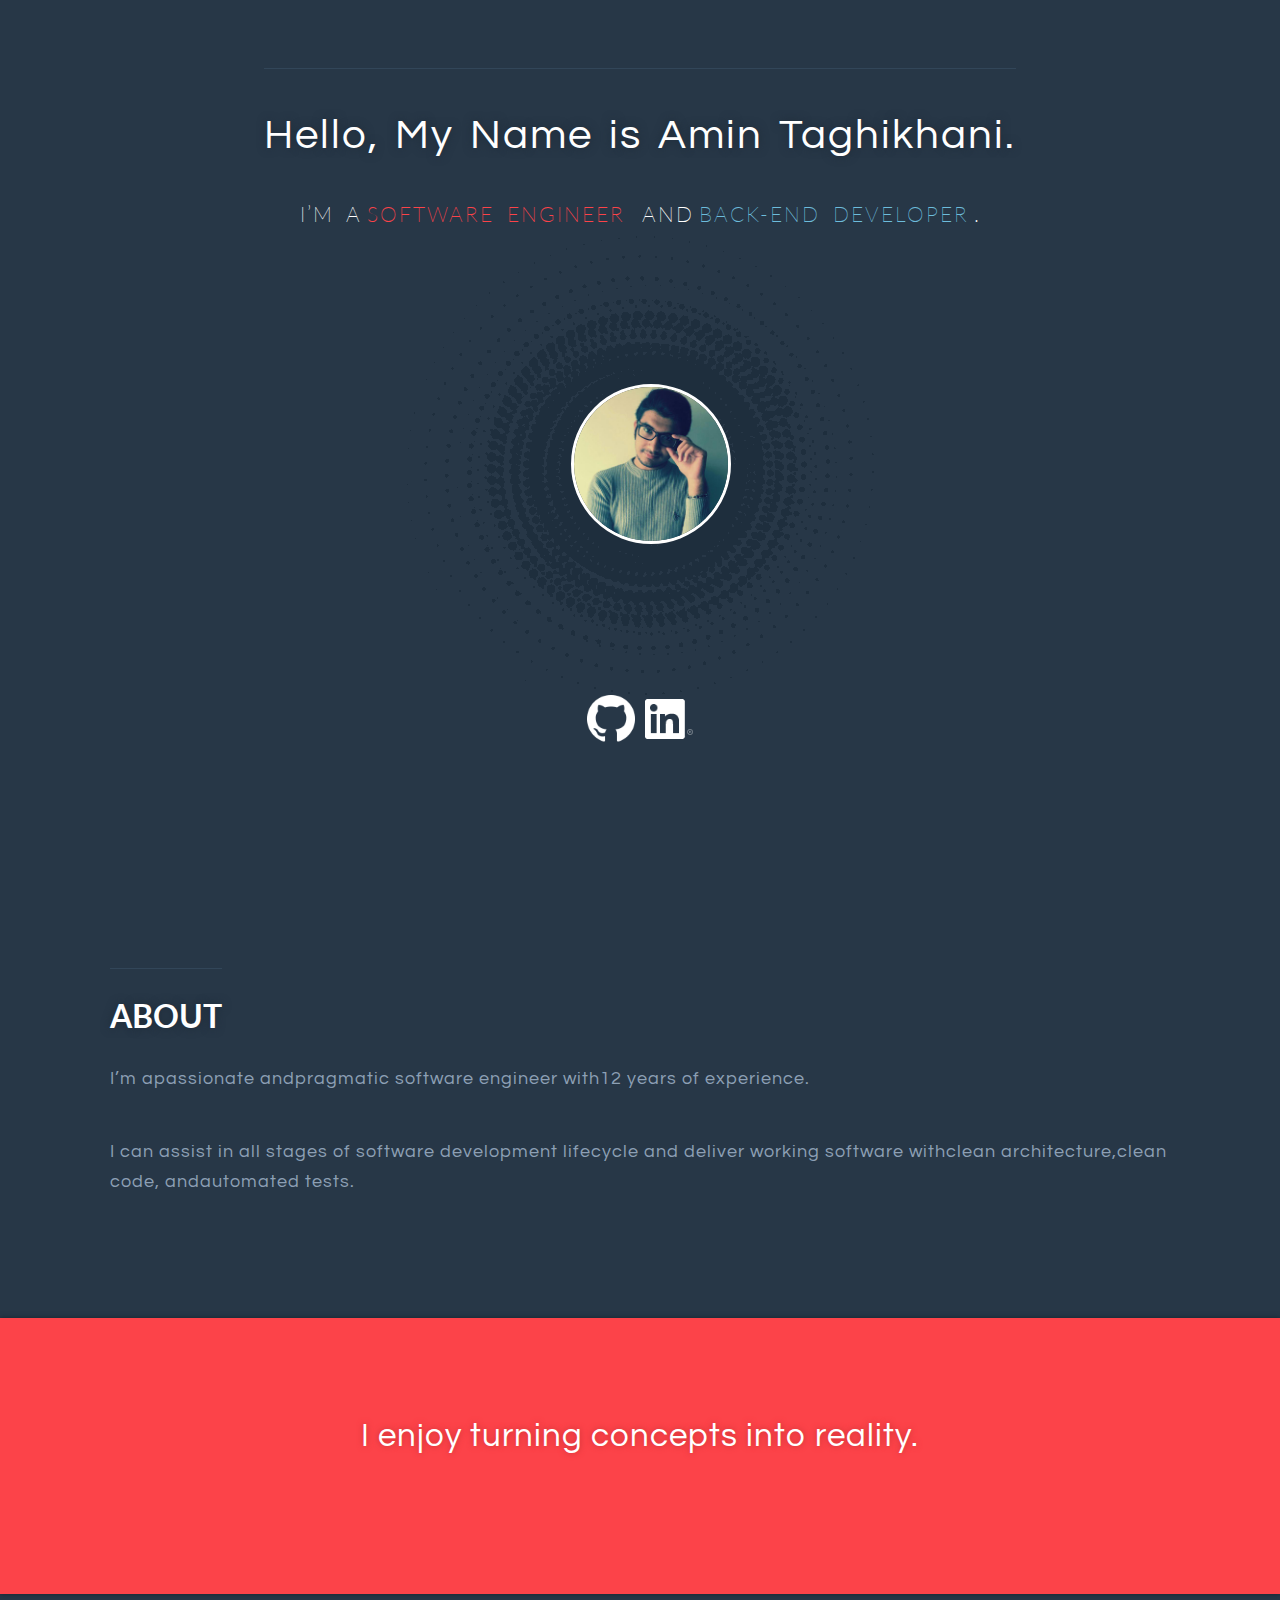
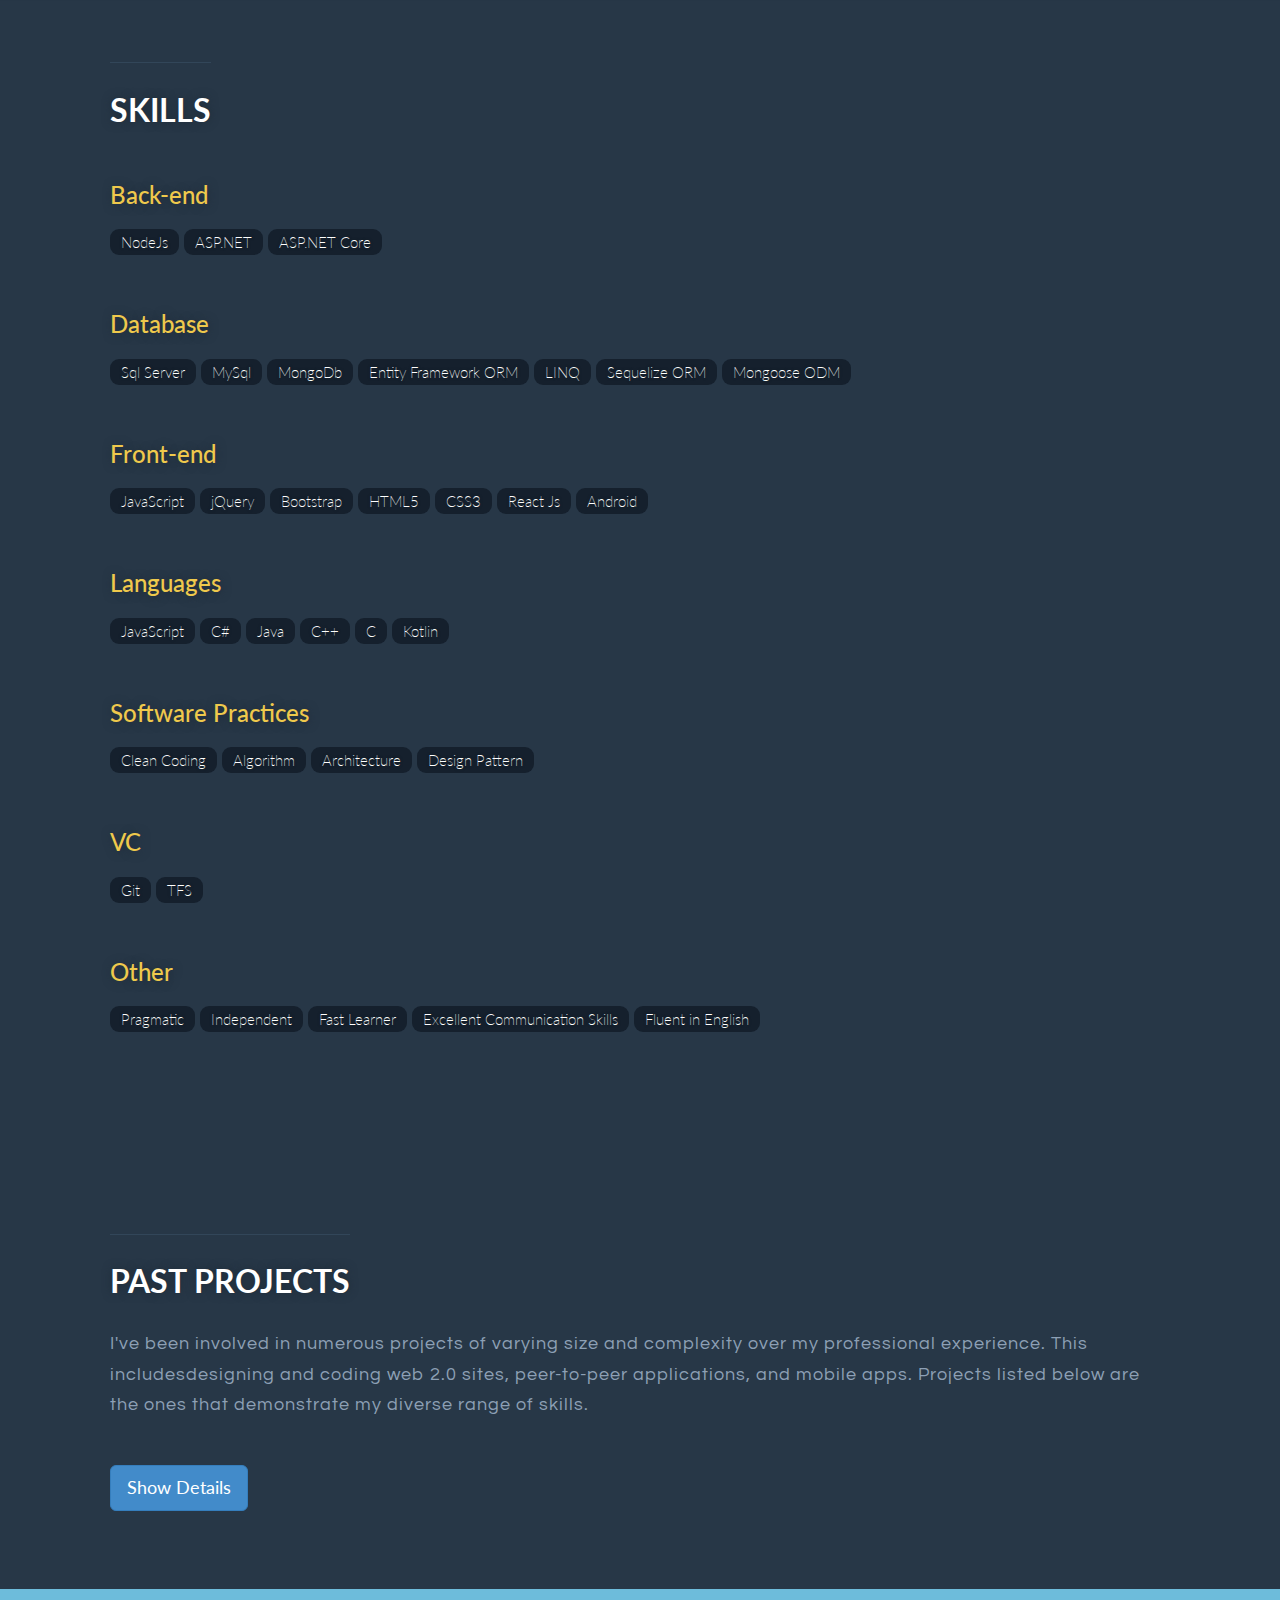
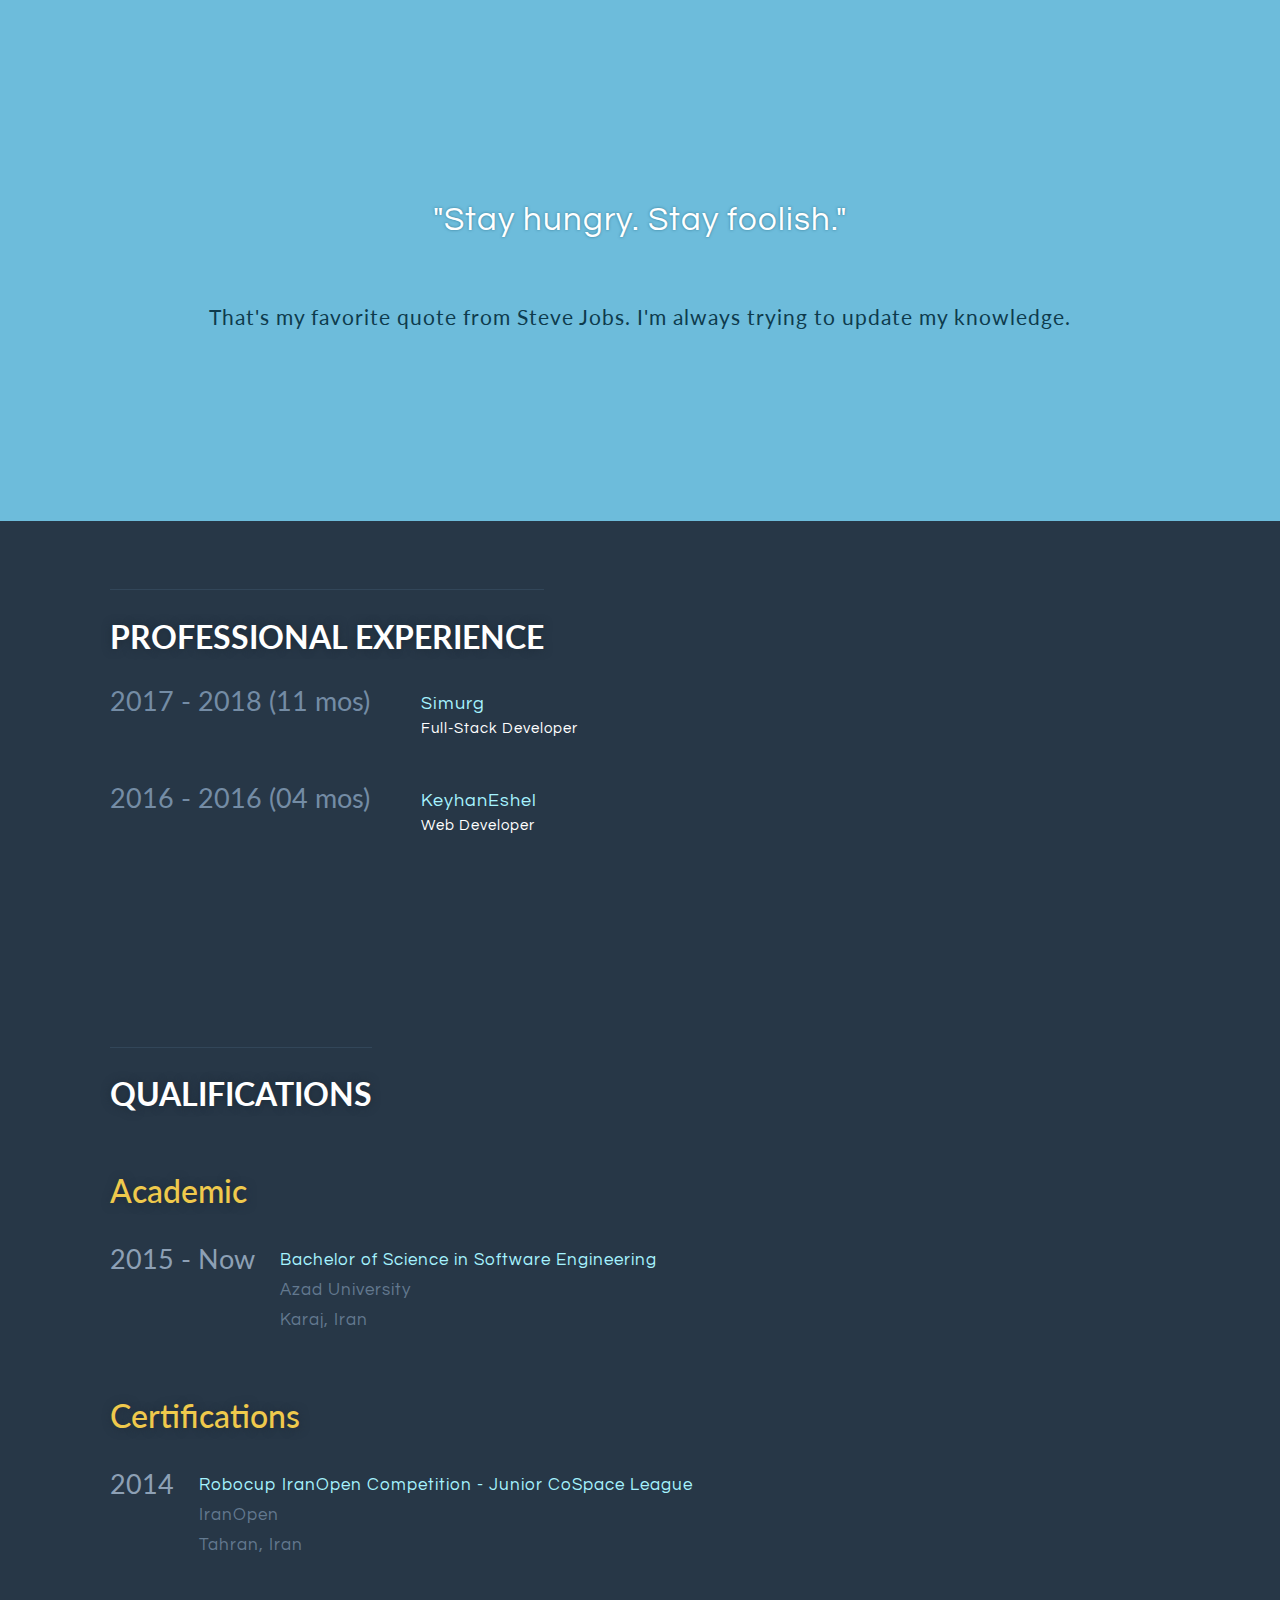
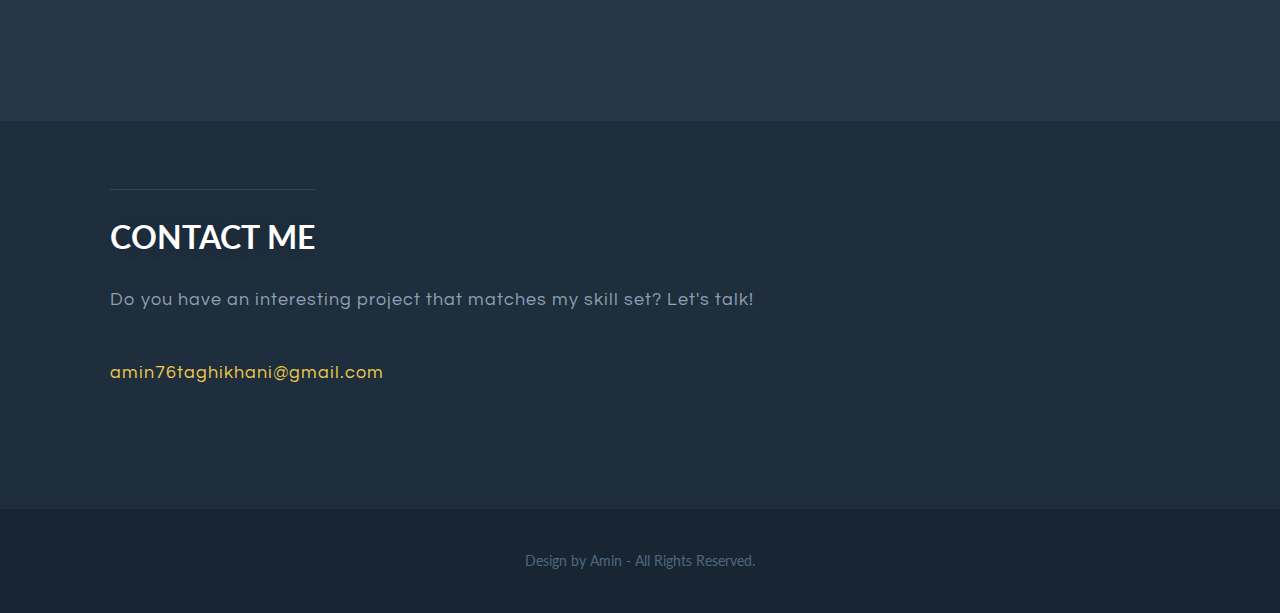
<file: index.html>
<!doctype html>
<html lang="en">

<head>
    <meta charset="utf-8" />
    <meta http-equiv="X-UA-Compatible" content="IE=edge" />
    <meta name="viewport" content="width=device-width,initial-scale=1" />
    <meta name="description" content="Amin Taghikhani's Personal Home Page" />
    <meta name="author" content="Amin Taghikhani" />
    <meta property="og:image" content="http://mynameisamin.com/favicon.png" />
    <meta property="og:title" content="Amin Taghikhani's Personal Home Page." />
    <meta property="og:site_name" content="My Name is Amin Taghikhani." />
    <meta property="og:type" content="website" />
    <meta name="keywords" content="Amin,Taghikhani,Amin Taghikhani,Software Engineer,Full-Stack,Developer,Full-Stack Developer,mynameisamin,my name is amin taghikhani" />
    <meta name="theme-color" content="#000000">
    <title>My Name is Amin - Amin Taghikhani's Personal Home Page</title>
    <link href="https://fonts.googleapis.com/css?family=Lato|Questrial" rel="stylesheet">
    <link href="styles/bootstrap.min.css" rel="stylesheet" />
    <link href="styles/navbar-fixed-top.css" rel="stylesheet" />
    <link href="styles/theme.css" rel="stylesheet" />
    <link href="styles/animate-custom.css" rel="stylesheet" />
    <link rel="shortcut icon" href="images/favicon.png" type="image/x-icon">
    <link rel="manifest" href="manifest.json">
    <title>React App</title>
</head>

<body><noscript>You need to enable JavaScript to run this app.</noscript>
    <div id="root"></div>
    <footer>Design by Amin - All Rights Reserved.</footer>
    <script src="https://code.jquery.com/jquery-1.10.2.min.js"></script>
    <script src="scripts/bootstrap.min.js"></script>
    <script>
        $(document).ready(function () {
            $("#toggle-past-projects").click(function () {
                var e = $("#past-projects");
                e.hasClass("hide") ? ($(this).text("Hide Details"), e.removeClass("hide").hide().fadeIn()) :
                    ($(this).text("Show Details"), e.addClass("hide"))
            })
        })
    </script>
    <script type="text/javascript" src="static/js/main.6c22db43.js"></script>
</body>

</html>
</file>
<file: styles/navbar-fixed-top.css>
body {
  min-height: 2000px;
}

.navbar-static-top {
  margin-bottom: 19px;
}
</file>
<file: styles/theme.css>
body {
	background: #273747;
	color: #63798F;
}

h1 {
	color: #fff;
	font-family: Lato, Arial, Helvetica, sans-serif;
}

h2 {
	color: #EFC94C;
	font-family: Lato, Arial, Helvetica, sans-serif;
	font-size: 1.5em;
	margin: 1em 0;
	text-shadow: 1px 1px 10px #1F2B38;
}

p {
	color: #8da0b5;
	font-family: 'Questrial', helvetica, arial, sans-serif;
	font-size: 0.85em;
	line-height: 1.7em;
	letter-spacing: 1px;
	margin-bottom: 2.4em;
}

p::selection {
    background: #fff;
    color: #262E31;
}

p::-moz-selection {
   background: #fff;
   color: #262E31;
}

a {
	color: #EFC94C;
	transition: color .25s ease-in-out;
	-webkit-transition: color .25s ease-in-out;
}

a:hover {
	color: #fff;
}

em {
	/*color: #ADC5DE;*/
	font-style: normal;
}

blockquote {
	margin-bottom: 3em;
}

blockquote cite {
	color: #6DBCDB;
	font-family: Questrial, Arial, Helvetica, sans-serif;
	font-size: 0.8em;
	letter-spacing: 1px;
}

footer {
	background: #182633;
	color: #4F6880;
	font-family: Lato, Arial, Helvetica, sans-serif;
	padding: 3em;
	text-align: center;
	text-shadow: none;	
}


/* Navbar
--------------------------------------------------------*/

.navbar-inverse {
	background-color: #273747;
	border-color: #273747;
}

.navbar-inverse .navbar-collapse, .navbar-inverse .navbar-form {
	border-color: #273747;
}

.nav > li > a {
	color: #43586E;
	font-family: 'Museo Sans W01 500';
	text-transform: uppercase;
}

.navbar-inverse .navbar-nav > li > a {
	color: #67819C;
	transition: color .25s ease-in-out;
	-webkit-transition: color .25s ease-in-out;
}


/* Buttons
--------------------------------------------------------*/

.btn {
	font-family: Lato, Arial, Helvetica, sans-serif;
}



/* Jumbotron Styles 
--------------------------------------------------------*/


.jumbotron {
	background: inherit;
}

.jumbotron h1 {
	border-top: 1px solid #324659;
	color: #fff;
	display: inline-block;
	font-size: 1.5em;
	font-weight: bold;
	margin-bottom: 1.5em;
	padding-top: 1em;
	text-shadow: 0 0 10px #1D2A36;
	text-transform: uppercase;
}

.jumbotron p {
	line-height: 1.7;
}

/* Spices
--------------------------------------------------------*/


.spice {
	font-size: 0.9em;
	padding: 6em 2em;
	text-align: center;
}

.spice-big {
	padding: 15em 2em;
}

.spice h1 {
	color: #fff;
	font-family: 'Questrial', helvetica, arial, sans-serif;
	font-size: 3.1em;
	font-weight: 300;
	letter-spacing: 1px;
	margin-bottom: 1.8em;
}

.spice p {
	font-size: 1.7em;
	font-family: Lato, arial, sans-serif;
	width: 80%;
	margin: auto;
}

.spice-primary {
	background: #FC4349;
	box-shadow: 0 0 5px #162330;
}

.spice-primary h1 {
	text-shadow: 0 0 6px #C93035;
}

.spice-primary p {
	color: #73292B;
}

.spice-secondary {
	background: #6DBCDB;
}

.spice-secondary h1 {
	text-shadow: 0 0 3px #387C96;
}

.spice-secondary p {
	color: #0E3B4D;
}


/* Tags
--------------------------------------------------------*/

ul.tags {
	padding-left: 0;
}

ul.tags, ul.tags li {
	list-style: none;
}

ul.tags li {
	background: #15202d;	
	border-radius: 9px;
	color: #fff;
	display: inline;
	font-size: 0.7em;
	font-family: Lato, Arial, Helvetica, sans-serif;
	padding: 4px 11px;
	text-shadow: 0 0 3px #111C26;
	margin-right: 5px;
}


/* Text highlighters
--------------------------------------------------------*/
 
.text-highlight-primary {
    color: #FC4349;
}

.text-highlight-secondary {
	color: #6DBCDB;
}


/* Section Hello 
--------------------------------------------------------*/
#section-hello{
	height: 100vh;
}
#section-hello, #section-hello h1 {
	color: #fff;
	font-family: 'Questrial', helvetica, arial, sans-serif;	
	font-size: 2em;
	font-weight: 300;
	letter-spacing: 2px;
	line-height: 50px;
	text-align: center;
	text-transform: uppercase;
	word-spacing: 5px;
}

#section-hello h1 {
	margin-bottom: 30px;
	text-transform: none;
}

#section-hello #description {
	font-family: Lato, Arial, Helvetica, sans-serif;
	word-spacing: 9px;
	-webkit-animation-delay: 1s;
	-moz-animation-delay: 1s;
	-o-animation-delay: 1s;
	-ms-animation-delay: 1s;
}
#section-hello #description span{
	margin-right: 5px;
	margin-left: 5px;
}
#section-hello #img-placeholder {
	background-image: url("../images/img-bg.png");
	background-repeat: no-repeat;
	background-position-x: center;
	width: auto;
	height: 459px;
	text-align: center;
	padding-top: 90px;
	padding-left: 21px;
	margin: 0 auto;
	z-index: 0;
}

#section-hello img {
	border: 3px solid #fff;
	border-radius: 200px;
	margin: 58px 0;
}

.socialMedia{
	list-style-type: none;
	width:120px;
    padding: 0px;
    margin: 0px;
    margin: auto;
}
.socialMedia>li{
    list-style-type: none;
	display: inline-block;
    width:48px;
    height:48px;
    background-size: contain;
    background-position: center;
	background-repeat: no-repeat;
	margin-right: 5px;
	margin-left: 5px;
}
.socialMedia>li>a{
    display: block;
    width:100%;
    height:100%;
    text-decoration: none;
}
.socialMedia .github{
	background-image: url('../images/github.png');
}
.socialMedia .linkedin{
	background-image: url('../images/linkedin.png');
}

/* Skills 
--------------------------------------------------------*/

#section-skills h2 {
	font-size: 1.15em;
	margin-bottom: 0;
}

#section-skills #skills {
	list-style: none;
	padding-left: 0;
}

#section-skills #skills .skill-category {
	margin-bottom: 2.5em;
}

/* Work Experience 
--------------------------------------------------------*/

.experiences {
	padding-left: 0;
}

.experiences, .experiences li {
	list-style: none;
}

.experiences li {
	line-height: 1.5em;
}

.experiences {
	margin-bottom: 3em;
}

.experiences .experience {
	margin-bottom: 2em;
}

.experiences .experience:after {
	clear: both;
	content: '';
	display: block;
}

.experience .experience-details {
	float: left; 
	font-size: 0.9em;
	font-family: 'Questrial', helvetica, arial, sans-serif;
	letter-spacing: 1px;
}

.experience span {
	color: #748ca5;
	float: left;
	font-family: Lato, Arial, Helvetica, sans-serif;
	font-size: 1.3em;	
	font-weight: normal;
	margin-right: 1.5em;
}

.experience .company {
	color: #A6F3FF;
	font-size: 1.1em;
}

.experience .position {
	color: #fff;
	float: left; 
	font-size: 0.9em;
	font-family: 'Questrial', helvetica, arial, sans-serif;	
	letter-spacing: 1px;
}

/* Qualifications 
--------------------------------------------------------*/

.qualifications {
	padding-left: 0;
}

.qualifications, .qualifications li {
	list-style: none;
}

.qualifications li {
	line-height: 1.8em;
}

.qualification {
	margin-bottom: 3em;
}

.qualification:after{
	clear: both;
	content: '';
	display: block;
}

.qualification .qualification-details {
	float: left; 
	font-size: 0.9em;
	font-family: 'Questrial', helvetica, arial, sans-serif;
	letter-spacing: 1px;
}

.qualification span {
	color: #8da0b5;
	float: left;
	font-family: Lato, Arial, Helvetica, sans-serif;
	font-size: 2em;	
	font-weight: normal;
	margin-right: 1.5em;
}

.qualification .qualification-name {
	color: #A6F3FF;
	font-size: 1.1em;
}

/* Projects
--------------------------------------------------------*/
.projects {
	list-style: none;
	padding-left: 0;
}

.projects .project {
	margin-bottom: 5em;
}

.projects .project p {
	margin-bottom: 1em;
}

.projects .project p a{
	margin-left: 5px;
}


/* Section Contact
--------------------------------------------------------*/

#section-contact {
	background: #1E2E3D;
}

/* Responsive 
--------------------------------------------------------*/

@media(max-width:767px){

	
	h2 {
		font-size: 1.2em;
	}
	
	p {
		font-size: 0.85em;
	}

	.container { 
		padding: 0;
	}
	
	.jumbotron {
		padding: 10px;
		line-height: 1em;
	}

	blockquote {
		padding: 5px 10px;
	}
	
	.jumbotron cite {
		font-size: 0.8em;
	}
	
	ul.tags li {
		font-size: 0.7em;
		padding: 2px 4px;
	}
	
	.jumbotron h1 {
		font-size: 1.1em;
		line-height: 1.3em;
	}
	
	.spice {
		padding: 4em 1em;
	}
	
	.spice h1 {
		font-size: 2.1em;
		line-height: 1.4em;
	}
	
	.spice p {
		font-size: 1.3em;
		line-height: 1.5em;
		width: auto;
	}
	
	.spice-big {
		padding: 5em 1em;
	}
	
	#section-hello, #section-hello h1 {
		font-size: 1.2em;
	}
	
	#section-hello #description {
		font-size: 0.6em;
	}

	#section-hello #img-placeholder {
		background: none;
		width: auto;
		height: auto;
		padding-left: 0;
		padding-top: 2em;
	}
	
	#section-skills h2 {
		font-size: 1.1em;
		margin-bottom: 0.4em;
	}
	
	.qualification span {
		font-size: 1em;
		width: 100%;
	}
	
	.qualification .qualification-details {
		font-size: 0.7em;
		padding-left: 0
	}
	

	.experience .experience-details {
		padding-left: 0;
		font-size: 0.7em;
	}
	
	.experience .position {
		font-size: 1.1em;
	}

	ul.tags {
		line-height: 1.7em;
	}

	.experience span { 
		font-size: 1em;
		width: 100%;
	}

	blockquote { 
		border-left: 3px solid #eee;
	}
}

@media(min-width:768px){
	
	.navbar .container {
		width: auto;
	}
	
	#section-hello #description {
		word-spacing: 5px;
	}
	
	.spice h1 {
		font-size: 2.6em;
		line-height: 1.4em;
	}
	
	.spice p {
		line-height: 1.4em;
	}
	
	.jumbotron h1 {
		margin-bottom: 1em;
	}
	
	.container .jumbotron {
		padding-right: 40px;
		padding-left: 40px;
	}
	
	ul.tags {
		line-height: 1.5em;
	}
	
	#section-skills h2 {
		margin-bottom: 0.7em;
	}
	
	.qualification span {
		font-size: 1.3em;
		margin-right: 15px;
	}
	
	.qualification .qualification-name  {
		font-size: 1em;
	}
	
	.qualification .qualification-details {
		font-size: 0.8em;
		padding-top: 5px;
		padding-left: 10px;
	}

	.experience .experience-details {
		font-size: 0.8em;
		padding-top: 5px;
		padding-left: 10px;
	}

}




.video-container {
	position:relative;
	padding-bottom:56.25%;
	padding-top:30px;
	height:0;
	overflow:hidden;
}

.video-container iframe, .video-container object, .video-container embed {
	position:absolute;
	top:0;
	left:0;
	width:100%;
	height:100%;
}
</file>
